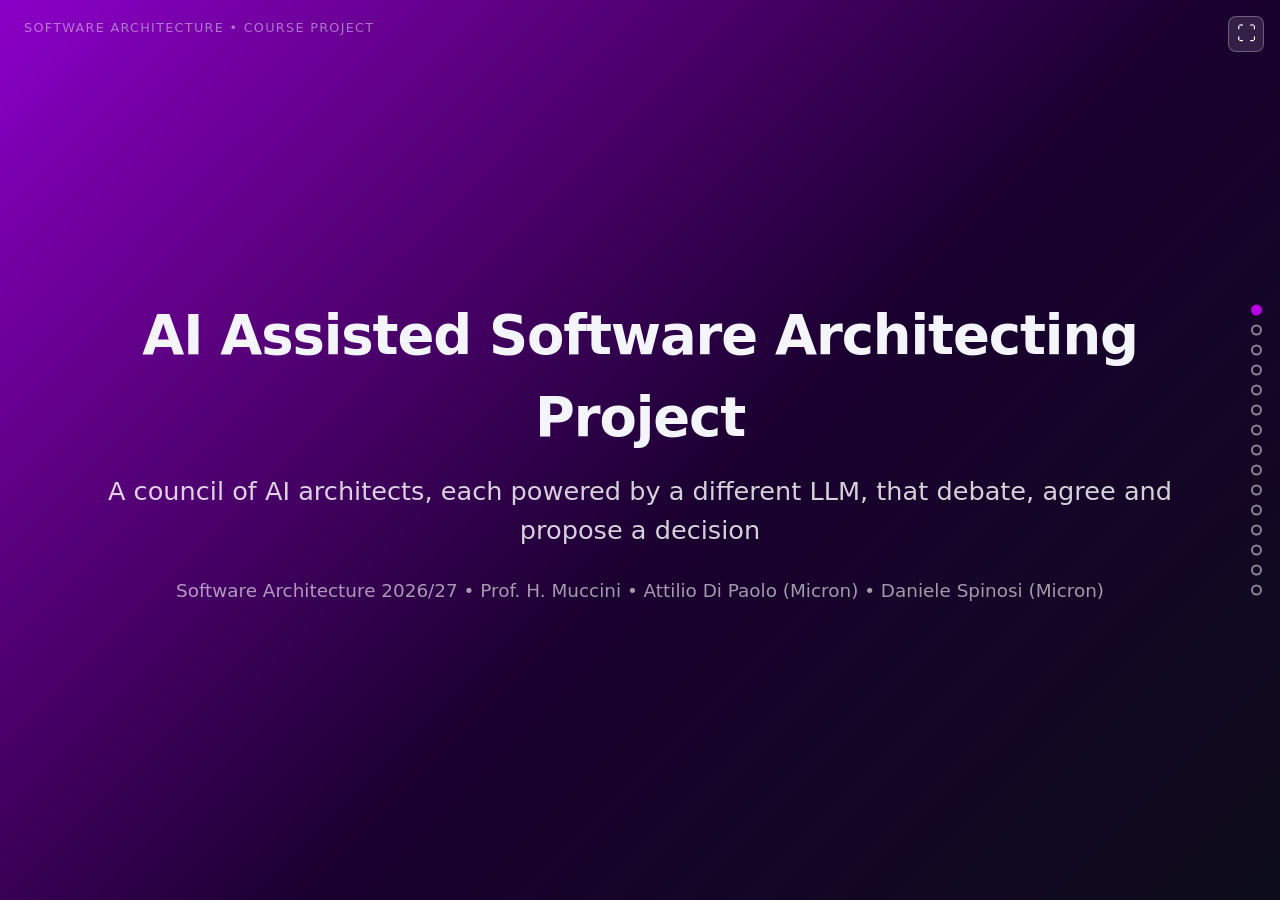
<file: architect-agent-project (2).html>
<!doctype html>
<html lang="en">
<head>
<meta charset="utf-8"/>
<meta name="viewport" content="width=device-width,initial-scale=1"/>
<title>AI Assisted Software Architecting Project — 2026/27</title>
<link rel="icon" href="data:image/svg+xml,<svg xmlns='http://www.w3.org/2000/svg' viewBox='0 0 64 64'><rect width='64' height='64' rx='12' fill='%23b800e6'/><text x='50%25' y='54%25' dominant-baseline='middle' text-anchor='middle' font-family='Segoe UI,Arial,sans-serif' font-weight='800' font-size='34' fill='white'>AC</text></svg>">
<style>
:root{
  --bg:#0d0d1a; --card:#1c1c34; --ink:#f4f5fb; --muted:#aab1c8;
  --line:#2a2a45; --accent:#b800e6; --green:#22c55e; --radius:16px;
}
*{box-sizing:border-box;margin:0;padding:0;}
html,body{height:100%;}
body{font-family:"Segoe UI",system-ui,Arial,sans-serif;background:var(--bg);color:var(--ink);line-height:1.5;}
#deck{height:100vh;overflow-y:scroll;scroll-snap-type:y mandatory;scroll-behavior:smooth;}
.slide{height:100vh;width:100%;scroll-snap-align:start;display:flex;align-items:center;justify-content:center;padding:5vh 6vw;position:relative;overflow:hidden;}
.slide-inner{width:100%;max-width:1180px;position:relative;transform-origin:center center;}
.tag{position:absolute;top:18px;left:24px;font-size:.8rem;color:rgba(255,255,255,.45);text-transform:uppercase;letter-spacing:.1em;}
.slide.title,.slide.divider{background:linear-gradient(135deg,#8b00c8 0%,#5c0080 25%,#1a0030 55%,#0d0d1a 100%);text-align:center;}
.slide.title h1{font-size:3.4rem;font-weight:900;letter-spacing:-.02em;margin-bottom:14px;}
.slide.title .subtitle{font-size:1.6rem;color:rgba(255,255,255,.82);font-weight:500;}
.slide.title .meta{margin-top:28px;font-size:1.15rem;color:rgba(255,255,255,.6);}
.slide.divider h2{font-size:2.8rem;font-weight:900;}
.slide.divider .subtitle{font-size:1.5rem;color:rgba(255,255,255,.8);margin-top:10px;}
.eyebrow{font-size:1.05rem;font-weight:700;color:var(--accent);text-transform:uppercase;letter-spacing:.08em;margin-bottom:6px;}
.slide-title{font-size:2.8rem;font-weight:900;margin-bottom:6px;padding-bottom:14px;border-bottom:2px solid var(--line);}
.bullets{list-style:none;margin-top:24px;}
.bullets li{font-size:1.5rem;margin-bottom:16px;padding-left:34px;position:relative;}
.bullets li::before{content:"\25B8";position:absolute;left:0;color:var(--accent);font-weight:900;}
.bullets li strong{color:#fff;}
.cards{display:grid;grid-template-columns:repeat(auto-fit,minmax(260px,1fr));gap:20px;margin-top:24px;}
.card{background:var(--card);border:1px solid var(--line);border-radius:var(--radius);padding:22px 26px;}
.card h3{font-size:1.6rem;font-weight:800;margin-bottom:8px;}
.card p{font-size:1.35rem;color:var(--muted);}
.card .icon{font-size:2.2rem;margin-bottom:4px;}
.stat{font-size:3rem;font-weight:900;color:var(--accent);margin-bottom:4px;line-height:1.1;}
.note{margin-top:22px;font-size:1.3rem;color:var(--muted);}
.note strong{color:#fff;}
.fs-btn{position:fixed;top:16px;right:16px;z-index:200;background:rgba(255,255,255,.12);border:1px solid rgba(255,255,255,.28);color:#fff;width:36px;height:36px;border-radius:8px;cursor:pointer;font-size:1.2rem;display:flex;align-items:center;justify-content:center;backdrop-filter:blur(6px);}
.fs-btn:hover{background:rgba(255,255,255,.22);}
.progress{position:fixed;left:0;bottom:0;height:8px;width:0;background:linear-gradient(90deg,#9333ea,#22c55e);z-index:200;transition:width .15s;}
.slide-nav{position:fixed;right:18px;top:50%;transform:translateY(-50%);display:flex;flex-direction:column;gap:9px;z-index:200;}
.slide-nav a{width:11px;height:11px;border-radius:50%;border:2px solid rgba(255,255,255,.5);display:block;transition:background .2s,border-color .2s;}
.slide-nav a.active{background:var(--accent);border-color:var(--accent);}
.slide-number{font-size:1rem;font-weight:700;color:var(--muted);background:rgba(255,255,255,.06);border:1px solid var(--line);border-radius:999px;padding:5px 12px;}
.reveal{opacity:0;transform:translateY(24px);transition:opacity .6s ease,transform .6s ease;}
.reveal.in{opacity:1;transform:none;}
/* flow */
.flow{display:flex;align-items:stretch;justify-content:center;gap:0;flex-wrap:wrap;margin:26px 0 8px;row-gap:16px;}
.flow-step{background:var(--card);border:1px solid var(--line);border-radius:12px;padding:14px 16px;font-weight:700;font-size:1.35rem;color:var(--ink);text-align:center;min-width:140px;max-width:190px;}
.flow-step span{display:block;font-weight:400;font-size:1.1rem;color:var(--muted);margin-top:4px;}
.flow-step.hl{border-color:var(--accent);box-shadow:0 0 0 1px var(--accent) inset;}
.flow-arrow{display:flex;align-items:center;color:var(--accent);font-size:1.8rem;font-weight:800;padding:0 8px;}
.loop-back{text-align:center;color:var(--green);font-size:1.3rem;font-weight:700;margin-top:12px;}
/* phases */
.phases{display:grid;grid-auto-flow:column;grid-auto-columns:1fr;gap:8px;margin:26px 0 8px;}
.phase{border-radius:12px;padding:16px 18px;color:#fff;}
.phase .wk{font-size:1rem;font-weight:700;opacity:.85;text-transform:uppercase;letter-spacing:.06em;}
.phase h3{margin:2px 0 6px;font-size:1.45rem;}
.phase p{margin:0;font-size:1.1rem;opacity:.92;}
.phase .ms{margin-top:10px;font-size:1.05rem;font-weight:700;background:rgba(0,0,0,.25);border-radius:8px;padding:4px 8px;display:inline-block;}
.phase.p1{background:#7c3aed;}.phase.p2{background:#2563eb;}.phase.p3{background:#d97706;}.phase.p4{background:#16a34a;}.phase.p5{background:#db2777;}
/* compare */
.compare{display:grid;grid-template-columns:1fr 1fr;gap:16px;margin:26px 0 8px;}
.compare .col{border-radius:14px;padding:20px 24px;border:1px solid var(--line);background:var(--card);}
.compare .col h3{margin:0 0 12px;font-size:1.6rem;}
.compare .col p{font-size:1.3rem;color:var(--muted);margin-bottom:10px;}
.compare .col ul{list-style:none;}
.compare .col li{font-size:1.35rem;margin-bottom:10px;padding-left:26px;position:relative;}
.compare .col li::before{content:"\2022";position:absolute;left:6px;color:var(--accent);font-weight:900;}
.compare .col.good{border-left:5px solid #16a34a;}.compare .col.mid{border-left:5px solid #d97706;}.compare .col.bad{border-left:5px solid #dc2626;}
/* layered architecture */
.arch{display:grid;gap:10px;margin-top:24px;}
.layer{display:grid;grid-template-columns:230px 1fr;gap:12px;align-items:stretch;}
.layer .lname{border-radius:10px;padding:12px 16px;font-weight:800;font-size:1.3rem;color:#fff;display:flex;align-items:center;}
.layer .boxes{display:flex;gap:10px;flex-wrap:wrap;}
.layer .box{flex:1;min-width:150px;background:var(--card);border:1px solid var(--line);border-radius:10px;padding:10px 14px;font-size:1.3rem;text-align:center;display:flex;align-items:center;justify-content:center;}
.l1 .lname{background:#7c3aed;}.l2 .lname{background:#2563eb;}.l3 .lname{background:#d97706;}.l4 .lname{background:#16a34a;}
/* debate transcript */
.chat{display:grid;gap:10px;margin-top:22px;}
.msg{border-radius:14px;padding:11px 18px;font-size:1.3rem;max-width:92%;background:var(--card);border:1px solid var(--line);}
.msg.user{background:#2a2a45;}
.msg.final{background:rgba(34,197,94,.14);border-color:rgba(34,197,94,.6);}
.who{font-weight:800;margin-right:8px;}
.who.h{color:#fff;}.who.chair{color:#c084fc;}.who.perf{color:#60a5fa;}.who.sec{color:#f87171;}.who.cost{color:#fbbf24;}.who.ok{color:var(--green);}
.indent{margin-left:6%;}
/* criteria */
.crit{display:grid;grid-template-columns:1fr 1fr;gap:16px;margin-top:24px;}
.crit .c{background:var(--card);border:1px solid var(--line);border-left:5px solid var(--accent);border-radius:14px;padding:18px 22px;}
.crit .c h3{font-size:1.5rem;font-weight:800;margin-bottom:6px;}
.crit .c h3 .n{color:var(--accent);margin-right:8px;}
.crit .c p{font-size:1.3rem;color:var(--muted);}
</style>
</head>
<body>
<button class="fs-btn" id="fsBtn" title="Fullscreen">&#9974;</button>
<div class="progress" id="progress"></div>
<nav class="slide-nav" id="slideNav"></nav>

<div id="deck">

  <!-- TITLE -->
  <section class="slide title" id="slide-1">
    <span class="tag">Software Architecture &bull; Course Project</span>
    <div class="slide-inner">
      <h1 class="reveal">AI Assisted Software Architecting Project</h1>
      <p class="subtitle reveal">A council of AI architects, each powered by a different LLM, that debate, agree and propose a decision</p>
      <p class="meta reveal">Software Architecture 2026/27 &bull; Prof. H. Muccini &bull; Attilio Di Paolo (Micron) &bull; Daniele Spinosi (Micron)</p>
    </div>
  </section>

  <!-- BACKGROUND -->
  <section class="slide" id="slide-2">
    <div class="slide-inner">
      <p class="eyebrow reveal">Background</p>
      <h1 class="slide-title reveal">Good architecture decisions come from debate</h1>
      <div class="cards">
        <div class="card reveal"><div class="icon">&#9878;</div><h3>Trade-offs, not answers</h3><p>Every choice balances <strong>competing quality attributes</strong>.</p></div>
        <div class="card reveal"><div class="icon">&#128101;</div><h3>Boards, not individuals</h3><p>Real decisions emerge from <strong>architecture review boards</strong> with diverse views.</p></div>
        <div class="card reveal"><div class="icon">&#129302;</div><h3>One LLM, one blind spot</h3><p>A single prompt gives <strong>one confident view</strong> &mdash; no challenge, no dissent.</p></div>
      </div>
      <p class="note reveal"><strong>Hypothesis to test:</strong> a council of specialized agents decides better than a single AI call.</p>
    </div>
  </section>

  <!-- VISION -->
  <section class="slide" id="slide-3">
    <div class="slide-inner">
      <p class="eyebrow reveal">Project goal</p>
      <h1 class="slide-title reveal">A council that argues, then agrees</h1>
      <div class="chat">
        <div class="msg user reveal"><span class="who h">Human architect:</span>Event ingestion for 5k factory tools, on-prem, &lt;1s latency, small ops team.</div>
        <div class="msg indent reveal"><span class="who perf">Agent 1 &middot; LLM A:</span>Kafka &mdash; proven throughput, latency and audit tooling.</div>
        <div class="msg indent reveal"><span class="who cost">Agent 2 &middot; LLM B:</span>Objection: Kafka is heavy for a small team. Consider NATS JetStream.</div>
        <div class="msg indent reveal"><span class="who sec">Agent 3 &middot; LLM C:</span>Is the ops cost real? Kafka operators cut it a lot &mdash; source attached.</div>
        <div class="msg final reveal"><span class="who ok">Chair agent &rarr; Proposal:</span><strong>Kafka (managed operator)</strong>, consensus reached, dissent recorded.</div>
      </div>
      <div class="cards">
        <div class="card reveal"><h3>Architect agents</h3><p><strong>&ge;3 agents</strong>, each on a <strong>different LLM</strong>.</p></div>
        <div class="card reveal"><h3>Chair agent</h3><p>Drives the debate to <strong>consensus</strong> and writes the proposal.</p></div>
        <div class="card reveal"><h3>Human architect</h3><p>Sets requirements, reviews, <strong>makes the final decision</strong>.</p></div>
      </div>
    </div>
  </section>

  <!-- PILLARS -->
  <section class="slide" id="slide-4">
    <div class="slide-inner">
      <p class="eyebrow reveal">Core requirements</p>
      <h1 class="slide-title reveal">Three pillars every team must deliver</h1>
      <div class="cards">
        <div class="card reveal"><div class="stat">1</div><h3>Diverse Council</h3><p>Peer architect agents, each on a <strong>different LLM</strong> with a distinct stance.</p></div>
        <div class="card reveal"><div class="stat">2</div><h3>Debate &amp; Consensus</h3><p>Agents <strong>talk to each other</strong>, challenge, converge on one proposal.</p></div>
        <div class="card reveal"><div class="stat">3</div><h3>Feedback Loop</h3><p>Architect feedback makes later decisions <strong>measurably more accurate</strong>.</p></div>
      </div>
    </div>
  </section>

  <!-- AGENT POOL -->
  <section class="slide" id="slide-5">
    <div class="slide-inner">
      <p class="eyebrow reveal">Pillar 1</p>
      <h1 class="slide-title reveal">The council: peer architects, different minds</h1>
      <div class="compare reveal">
        <div class="col good"><h3>Common to all agents</h3>
          <ul>
            <li>Full <strong>architect</strong> mandate &mdash; not a specialist</li>
            <li>Same question, same knowledge base</li>
            <li>Same output contract (options, trade-offs, confidence)</li>
          </ul></div>
        <div class="col mid"><h3>Different for each agent</h3>
          <ul>
            <li><strong>LLM</strong> &mdash; &ge;3 model families (mandatory)</li>
            <li><strong>Stance</strong> &mdash; temperament &amp; priorities (recommended)</li>
            <li>Optional: temperature, reasoning depth</li>
          </ul></div>
      </div>
      <p class="note reveal"><strong>Why both?</strong> Different LLMs often still agree too quickly. Stances force real <strong>divergence</strong> before consensus.</p>
    </div>
  </section>

  <!-- STANCES -->
  <section class="slide" id="slide-6">
    <div class="slide-inner">
      <p class="eyebrow reveal">Pillar 1 &mdash; suggested stances</p>
      <h1 class="slide-title reveal">Architect Agents: same job, different temperaments</h1>
      <div class="crit">
        <div class="c reveal"><h3>&#9881; Pragmatist</h3><p>Simplest thing that works. Values <strong>time-to-market</strong> and team skills.</p></div>
        <div class="c reveal"><h3>&#128737; Guardian</h3><p>Risk-averse. Values <strong>proven tech</strong>, reliability, security.</p></div>
        <div class="c reveal"><h3>&#128640; Innovator</h3><p>Future-proof. Values <strong>evolvability</strong> and modern options.</p></div>
        <div class="c reveal"><h3>&#129488; Skeptic</h3><p>Challenges every claim. Demands <strong>evidence</strong> and hidden costs.</p></div>
      </div>
      <p class="note reveal"><strong>Rules for the agents:</strong> reach own conclusion alone first &bull; then share and debate &bull; change mind only for an argument &mdash; see next slide.</p>
    </div>
  </section>

  <!-- DEBATE PROTOCOL -->
  <section class="slide" id="slide-7">
    <div class="slide-inner">
      <p class="eyebrow reveal">Pillar 2</p>
      <h1 class="slide-title reveal">Debate protocol: from opinions to a proposal</h1>
      <div class="flow reveal">
        <div class="flow-step">Frame<span>chair sets context &amp; QA scenarios</span></div>
        <div class="flow-arrow">&rarr;</div>
        <div class="flow-step">Propose<span>each agent alone, no peeking</span></div>
        <div class="flow-arrow">&rarr;</div>
        <div class="flow-step hl">Critique &amp; revise<span>challenge, update or defend</span></div>
        <div class="flow-arrow">&rarr;</div>
        <div class="flow-step">Converge<span>vote / score / consensus</span></div>
        <div class="flow-arrow">&rarr;</div>
        <div class="flow-step">Decide<span>ADR + dissent</span></div>
      </div>
      <ul class="bullets">
        <li class="reveal"><strong>Think alone, then debate</strong> &mdash; LLMs tend to agree with whoever they talk to. Collaborating from the start gives instant, shallow agreement.</li>
        <li class="reveal"><strong>Bounded rounds</strong> &mdash; debate must always terminate.</li>
        <li class="reveal"><strong>Deadlock</strong> &mdash; chair tie-break or escalate to the human.</li>
        <li class="reveal"><strong>Keep the minority view</strong> &mdash; dissent is part of the output.</li>
      </ul>
    </div>
  </section>

  <!-- A2A COMMUNICATION -->
  <section class="slide" id="slide-8">
    <div class="slide-inner">
      <p class="eyebrow reveal">Pillar 2 &mdash; communication</p>
      <h1 class="slide-title reveal">Your architecture, your choice &mdash; within the rules</h1>
      <div class="compare reveal">
        <div class="col good"><h3>Free to explore (examples)</h3>
          <ul>
            <li>Any <strong>agentic pattern</strong>: orchestrator, peer-to-peer, hierarchical&hellip;</li>
            <li>Blackboard / shared memory</li>
            <li>Pub/sub message bus</li>
            <li>Protocols: <strong>A2A</strong>, <strong>MCP</strong> for tools</li>
          </ul></div>
        <div class="col mid"><h3>Must be (non-negotiable)</h3>
          <ul>
            <li><strong>Structured</strong> &mdash; typed message schema</li>
            <li><strong>Observable</strong> &mdash; visible live in the demo</li>
            <li><strong>Traceable</strong> &mdash; who said what, based on what</li>
            <li><strong>Swappable</strong> &mdash; add an agent without rewrites</li>
          </ul></div>
      </div>
      <p class="note reveal"><strong>Maximum freedom</strong> on patterns and topology, as long as every "must be" holds. Justify choices in <strong>ADRs</strong>.</p>
    </div>
  </section>

  <!-- KNOWLEDGE -->
  <section class="slide" id="slide-9">
    <div class="slide-inner">
      <p class="eyebrow reveal">Grounding</p>
      <h1 class="slide-title reveal">Knowledge: arguments must cite evidence</h1>
      <div class="compare reveal">
        <div class="col good"><h3>Possible sources</h3>
          <ul>
            <li>Patterns &amp; tactics catalogs</li>
            <li>ISO/IEC 25010 quality model</li>
            <li>Technology radars &amp; vendor docs</li>
            <li>Past ADRs &amp; org principles</li>
          </ul></div>
        <div class="col mid"><h3>Design questions</h3>
          <ul>
            <li>Vector store, knowledge graph, or both?</li>
            <li>How is <strong>provenance</strong> tracked?</li>
            <li>Same KB for every LLM &mdash; <strong>fair debate</strong>?</li>
            <li>How does knowledge stay <strong>fresh</strong>?</li>
          </ul></div>
      </div>
    </div>
  </section>

  <!-- FEEDBACK LOOP -->
  <section class="slide" id="slide-10">
    <div class="slide-inner">
      <p class="eyebrow reveal">Pillar 3</p>
      <h1 class="slide-title reveal">Feedback loop: the human decides, the council learns</h1>
      <div class="flow reveal">
        <div class="flow-step">Council proposes</div>
        <div class="flow-arrow">&rarr;</div>
        <div class="flow-step hl">Human reviews<span>feedback + why</span></div>
        <div class="flow-arrow">&rarr;</div>
        <div class="flow-step">Council revises<span>next iteration</span></div>
        <div class="flow-arrow">&rarr;</div>
        <div class="flow-step hl">Human decides<span>final decision</span></div>
        <div class="flow-arrow">&rarr;</div>
        <div class="flow-step">Agents learn<span>for future decisions</span></div>
      </div>
      <div class="compare reveal">
        <div class="col good"><h3>Short loop: one decision</h3><p>Human feedback is used <strong>in the next debate round</strong> to improve the current proposal.</p></div>
        <div class="col mid"><h3>Long loop: all future decisions</h3><p>The <strong>final human decision</strong> is stored and teaches the agents (e.g. memory, principles, per-model trust).</p></div>
      </div>
      <p class="note reveal"><strong>Goal:</strong> later decisions match the human's final choice more often &mdash; measured on slide 12.</p>
    </div>
  </section>

  <!-- BASELINE -->
  <section class="slide" id="slide-11">
    <div class="slide-inner">
      <p class="eyebrow reveal">Evaluation &mdash; experiment A</p>
      <h1 class="slide-title reveal">Council vs. baseline: is agentic worth it?</h1>
      <div class="compare reveal">
        <div class="col bad"><h3>Baseline</h3>
          <p>Each council LLM <strong>alone</strong>, single prompt, no agents.</p>
          <ul><li>No debate, no roles</li><li>No memory, no feedback loop</li></ul></div>
        <div class="col good"><h3>Architect Council</h3>
          <p>Your <strong>full multi-agent</strong> system.</p>
          <ul><li>Debate, consensus, dissent</li><li>Knowledge + feedback loop</li></ul></div>
      </div>
      <ul class="bullets">
        <li class="reveal"><strong>Beat the best single model</strong> &mdash; same scenarios, same LLMs.</li>
        <li class="reveal"><strong>Measure</strong> accuracy, trade-off coverage, citations, cost, latency.</li>
      </ul>
    </div>
  </section>

  <!-- FEEDBACK EXPERIMENT -->
  <section class="slide" id="slide-12">
    <div class="slide-inner">
      <p class="eyebrow reveal">Evaluation &mdash; experiment B</p>
      <h1 class="slide-title reveal">Prove decisions get more accurate after feedback</h1>
      <div class="flow reveal">
        <div class="flow-step">Benchmark<span>20+ scenarios with expert answers</span></div>
        <div class="flow-arrow">&rarr;</div>
        <div class="flow-step">Split<span>feedback set / held-out test set</span></div>
        <div class="flow-arrow">&rarr;</div>
        <div class="flow-step">Score before<span>on test set</span></div>
        <div class="flow-arrow">&rarr;</div>
        <div class="flow-step">Feedback rounds<span>on feedback set only</span></div>
        <div class="flow-arrow">&rarr;</div>
        <div class="flow-step hl">Score after<span>on same test set</span></div>
      </div>
      <ul class="bullets">
        <li class="reveal"><strong>Never test on feedback scenarios</strong> &mdash; that's memorization, not learning.</li>
        <li class="reveal"><strong>Show the learning curve</strong> across iterations.</li>
        <li class="reveal"><strong>LLM-as-judge</strong> only if calibrated against human ratings.</li>
      </ul>
    </div>
  </section>

  <!-- DELIVERABLES -->
  <section class="slide" id="slide-13">
    <div class="slide-inner">
      <p class="eyebrow reveal">What you hand in</p>
      <h1 class="slide-title reveal">Six deliverables</h1>
      <div class="cards">
        <div class="card reveal"><h3>&#9881; Working council</h3><p>Runnable multi-agent system + baseline.</p></div>
        <div class="card reveal"><h3>&#128208; Architecture doc</h3><p>Software Architecture of the agent system.</p></div>
        <div class="card reveal"><h3>&#128221; ADRs</h3><p>Roles, protocol, consensus, learning lever.</p></div>
      </div>
      <div class="cards">
        <div class="card reveal"><h3>&#128202; Evaluation report</h3><p>Experiments A &amp; B with data.</p></div>
        <div class="card reveal"><h3>&#128187; Source repo</h3><p>Clean history, README, setup in <strong>&lt;10 min</strong>.</p></div>
        <div class="card reveal"><h3>&#127908; Live demo</h3><p>Agents debating live + architecture defense.</p></div>
      </div>
    </div>
  </section>

  <!-- ASSESSMENT -->
  <section class="slide" id="slide-14">
    <div class="slide-inner">
      <p class="eyebrow reveal">Assessment</p>
      <h1 class="slide-title reveal">How your project is evaluated</h1>
      <div class="crit">
        <div class="c reveal"><h3><span class="n">1</span>Agentic software architecture</h3><p>Model diversity, communication, consensus &mdash; well designed and <strong>justified by ADRs</strong>.</p></div>
        <div class="c reveal"><h3><span class="n">2</span>Live agent-to-agent demo</h3><p>Agents visibly <strong>message, challenge and agree</strong> in real time.</p></div>
        <div class="c reveal"><h3><span class="n">3</span>Feedback loop</h3><p>Decisions after feedback are <strong>demonstrably more accurate</strong>.</p></div>
        <div class="c reveal"><h3><span class="n">4</span>Agentic vs. baseline</h3><p>Evidence the council beats <strong>AI without agents</strong> &mdash; or honest analysis why not.</p></div>
      </div>
    </div>
  </section>

  <!-- CLOSING -->
  <section class="slide divider" id="slide-15">
    <span class="tag">Software Architecture 2026/27</span>
    <div class="slide-inner">
      <h2 class="reveal">Build the architecture board you'd want to sit on</h2>
      <p class="subtitle reveal">Questions &amp; discussion</p>
    </div>
  </section>
</div>

<script>
var deck=document.getElementById('deck');
var slides=Array.prototype.slice.call(document.querySelectorAll('.slide'));
var nav=document.getElementById('slideNav');
var progress=document.getElementById('progress');

slides.forEach(function(s,i){
  var a=document.createElement('a');a.href='#'+s.id;a.title='Slide '+(i+1);nav.appendChild(a);
  if(!s.classList.contains('title')&&!s.classList.contains('divider')){
    var n=document.createElement('div');n.className='slide-number';n.textContent=(i+1)+' / '+slides.length;
    n.style.position='absolute';n.style.bottom='18px';n.style.right='24px';s.appendChild(n);
  }
});
var dots=Array.prototype.slice.call(nav.children);

function scaleSlides(){
  document.querySelectorAll('.slide-inner').forEach(function(inner){
    inner.style.transform='none';
    var slideH=inner.parentElement.clientHeight*0.9;
    var contentH=inner.scrollHeight;
    if(contentH>slideH){inner.style.transform='scale('+Math.max(0.82,slideH/contentH)+')';}
  });
}
window.addEventListener('load',scaleSlides);
window.addEventListener('resize',scaleSlides);

var cur=0;
var io=new IntersectionObserver(function(es){
  es.forEach(function(e){
    var i=slides.indexOf(e.target);
    if(e.isIntersecting){
      cur=i;
      dots.forEach(function(d){d.classList.remove('active');});
      if(dots[i]){dots[i].classList.add('active');}
      e.target.querySelectorAll('.reveal').forEach(function(el,k){setTimeout(function(){el.classList.add('in');},k*90);});
    }
  });
},{threshold:.5});
slides.forEach(function(s){io.observe(s);});

deck.addEventListener('scroll',function(){
  progress.style.width=(deck.scrollTop/(deck.scrollHeight-deck.clientHeight)*100)+'%';
});

function go(i){cur=Math.max(0,Math.min(slides.length-1,i));slides[cur].scrollIntoView({behavior:'smooth'});}
window.addEventListener('keydown',function(e){
  if(['ArrowDown','ArrowRight',' ','PageDown'].indexOf(e.key)>-1){e.preventDefault();go(cur+1);}
  if(['ArrowUp','ArrowLeft','PageUp'].indexOf(e.key)>-1){e.preventDefault();go(cur-1);}
});

document.getElementById('fsBtn').addEventListener('click',function(){
  if(document.fullscreenElement){document.exitFullscreen();}else{document.documentElement.requestFullscreen();}
});
</script>
</body>
</html>
</file>
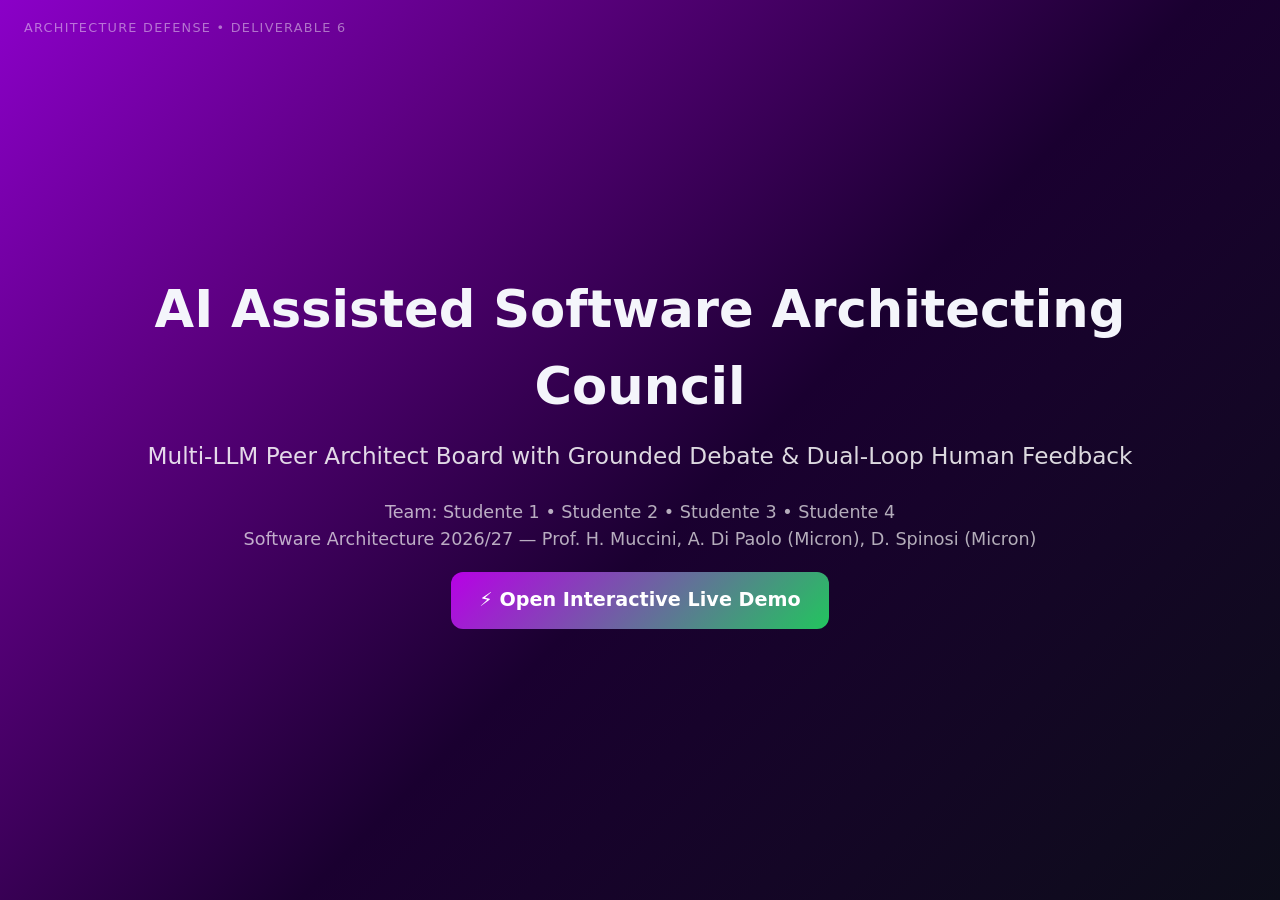
<file: docs/defense_presentation.html>
<!doctype html>
<html lang="en">
<head>
<meta charset="utf-8"/>
<meta name="viewport" content="width=device-width,initial-scale=1"/>
<title>Architecture Defense — AI Assisted Software Architecting Council</title>
<style>
:root{
  --bg:#0d0d1a; --card:#1c1c34; --ink:#f4f5fb; --muted:#aab1c8;
  --line:#2a2a45; --accent:#b800e6; --green:#22c55e; --radius:16px;
}
*{box-sizing:border-box;margin:0;padding:0;}
html,body{height:100%;}
body{font-family:"Segoe UI",system-ui,Arial,sans-serif;background:var(--bg);color:var(--ink);line-height:1.5;}
#deck{height:100vh;overflow-y:scroll;scroll-snap-type:y mandatory;scroll-behavior:smooth;}
.slide{height:100vh;width:100%;scroll-snap-align:start;display:flex;align-items:center;justify-content:center;padding:5vh 6vw;position:relative;overflow:hidden;}
.slide-inner{width:100%;max-width:1180px;position:relative;}
.tag{position:absolute;top:18px;left:24px;font-size:.8rem;color:rgba(255,255,255,.45);text-transform:uppercase;letter-spacing:.1em;}
.slide.title{background:linear-gradient(135deg,#8b00c8 0%,#5c0080 25%,#1a0030 55%,#0d0d1a 100%);text-align:center;}
.slide.title h1{font-size:3.2rem;font-weight:900;margin-bottom:14px;}
.slide.title .subtitle{font-size:1.45rem;color:rgba(255,255,255,.85);}
.slide.title .meta{margin-top:26px;font-size:1.1rem;color:rgba(255,255,255,.68);}
.eyebrow{font-size:1rem;font-weight:700;color:var(--accent);text-transform:uppercase;letter-spacing:.08em;margin-bottom:6px;}
.slide-title{font-size:2.4rem;font-weight:900;margin-bottom:10px;padding-bottom:12px;border-bottom:2px solid var(--line);}
.cards{display:grid;grid-template-columns:repeat(auto-fit,minmax(240px,1fr));gap:18px;margin-top:20px;}
.card{background:var(--card);border:1px solid var(--line);border-radius:var(--radius);padding:20px 22px;}
.card h3{font-size:1.35rem;font-weight:800;margin-bottom:6px;}
.card p{font-size:1.1rem;color:var(--muted);}
.stat{font-size:2.6rem;font-weight:900;color:var(--accent);line-height:1.1;margin-bottom:4px;}
.arch{display:grid;gap:10px;margin-top:18px;}
.layer{display:grid;grid-template-columns:240px 1fr;gap:12px;align-items:stretch;}
.layer .lname{border-radius:10px;padding:12px 16px;font-weight:800;font-size:1.1rem;color:#fff;display:flex;align-items:center;}
.layer .boxes{display:flex;gap:10px;flex-wrap:wrap;}
.layer .box{flex:1;min-width:150px;background:var(--card);border:1px solid var(--line);border-radius:10px;padding:10px 14px;font-size:1.05rem;text-align:center;display:flex;align-items:center;justify-content:center;}
.l1 .lname{background:#7c3aed;}.l2 .lname{background:#2563eb;}.l3 .lname{background:#d97706;}.l4 .lname{background:#16a34a;}
.flow{display:flex;align-items:stretch;justify-content:center;gap:0;flex-wrap:wrap;margin:22px 0 8px;row-gap:12px;}
.flow-step{background:var(--card);border:1px solid var(--line);border-radius:12px;padding:14px 16px;font-weight:700;font-size:1.15rem;text-align:center;min-width:140px;max-width:190px;}
.flow-step span{display:block;font-weight:400;font-size:.95rem;color:var(--muted);margin-top:4px;}
.flow-step.hl{border-color:var(--accent);box-shadow:0 0 0 1px var(--accent) inset;}
.flow-arrow{display:flex;align-items:center;color:var(--accent);font-size:1.6rem;font-weight:800;padding:0 8px;}
table{width:100%;border-collapse:collapse;margin-top:18px;font-size:1.05rem;}
th,td{padding:11px 14px;border-bottom:1px solid var(--line);text-align:left;}
th{color:var(--muted);background:rgba(255,255,255,.04);}
.demo-btn{display:inline-block;margin-top:20px;padding:14px 28px;border-radius:12px;background:linear-gradient(135deg,#b800e6,#22c55e);color:#fff;font-weight:800;font-size:1.2rem;text-decoration:none;}
</style>
</head>
<body>
<div id="deck">

  <!-- SLIDE 1: TITLE -->
  <section class="slide title">
    <span class="tag">Architecture Defense &bull; Deliverable 6</span>
    <div class="slide-inner">
      <h1>AI Assisted Software Architecting Council</h1>
      <p class="subtitle">Multi-LLM Peer Architect Board with Grounded Debate &amp; Dual-Loop Human Feedback</p>
      <p class="meta">Team: Studente 1 &bull; Studente 2 &bull; Studente 3 &bull; Studente 4<br/>Software Architecture 2026/27 &mdash; Prof. H. Muccini, A. Di Paolo (Micron), D. Spinosi (Micron)</p>
      <a href="/" class="demo-btn">&#9889; Open Interactive Live Demo</a>
    </div>
  </section>

  <!-- SLIDE 2: 4-LAYER SYSTEM ARCHITECTURE -->
  <section class="slide">
    <div class="slide-inner">
      <p class="eyebrow">Deliverable 2 &mdash; Software Architecture</p>
      <h1 class="slide-title">Four-Layer Agentic System Architecture</h1>
      <div class="arch">
        <div class="layer l1">
          <div class="lname">1. Presentation &amp; SSE</div>
          <div class="boxes">
            <div class="box">Live Debate SPA</div>
            <div class="box">SSE Real-Time Stream</div>
            <div class="box">A2A JSON Trace Inspector</div>
            <div class="box">Evaluation Lab UI</div>
          </div>
        </div>
        <div class="layer l2">
          <div class="lname">2. Protocol Orchestrator</div>
          <div class="boxes">
            <div class="box">5-Phase State Machine</div>
            <div class="box">Chair Synthesizer Agent</div>
            <div class="box">Swappable Agent Registry</div>
            <div class="box">Single-LLM Baseline Runner</div>
          </div>
        </div>
        <div class="layer l3">
          <div class="lname">3. Bus, KB &amp; Learning</div>
          <div class="boxes">
            <div class="box">Typed A2A Pub/Sub Bus</div>
            <div class="box">Shared ISO 25010 &amp; Pattern KB</div>
            <div class="box">Short-Loop Revision Engine</div>
            <div class="box">Long-Loop Trust &amp; Principles</div>
          </div>
        </div>
        <div class="layer l4">
          <div class="lname">4. Multi-LLM Adapter</div>
          <div class="boxes">
            <div class="box">OpenAI GPT-OSS 120B (Groq)</div>
            <div class="box">Google Gemini 2.5 Flash</div>
            <div class="box">Alibaba Qwen 3.8 27B</div>
            <div class="box">GPT-OSS 20B / ALLaM-2</div>
          </div>
        </div>
      </div>
    </div>
  </section>

  <!-- SLIDE 3: PILLAR 1 & 2 -->
  <section class="slide">
    <div class="slide-inner">
      <p class="eyebrow">Pillars 1 &amp; 2 &mdash; Diverse Council &amp; 5-Phase Protocol</p>
      <h1 class="slide-title">Think Alone First, Then Challenge with Evidence</h1>
      <div class="flow">
        <div class="flow-step">1. Frame<span>Chair sets context, QAs &amp; retrieves KB</span></div>
        <div class="flow-arrow">&rarr;</div>
        <div class="flow-step hl">2. Propose<span>4 agents in strict isolation (no peeking)</span></div>
        <div class="flow-arrow">&rarr;</div>
        <div class="flow-step hl">3. Critique<span>Challenge peers &amp; flip only on KB proof</span></div>
        <div class="flow-arrow">&rarr;</div>
        <div class="flow-step">4. Converge<span>Trust-weighted consensus tally</span></div>
        <div class="flow-arrow">&rarr;</div>
        <div class="flow-step">5. Decide<span>Formal ADR + Minority Dissent</span></div>
      </div>
      <div class="cards">
        <div class="card"><h3>&#9881; Pragmatist</h3><p><strong>GPT-OSS 120B</strong> &bull; Protects small teams from operational overload.</p></div>
        <div class="card"><h3>&#128737; Guardian</h3><p><strong>Gemini 2.5 Flash</strong> &bull; Prioritizes reliability, security &amp; sovereignty.</p></div>
        <div class="card"><h3>&#128640; Innovator</h3><p><strong>Qwen 3.8 27B</strong> &bull; Champions high-scale &amp; cloud-native evolution.</p></div>
        <div class="card"><h3>&#129488; Skeptic</h3><p><strong>GPT-OSS 20B / ALLaM</strong> &bull; Exposes hidden Day-2 TCO &amp; demands citations.</p></div>
      </div>
    </div>
  </section>

  <!-- SLIDE 4: EXPERIMENT A & B RESULTS -->
  <section class="slide">
    <div class="slide-inner">
      <p class="eyebrow">Deliverable 4 &mdash; Experimental Evaluation (24 Scenarios: 12 Feedback / 12 Held-Out Test)</p>
      <h1 class="slide-title">Quantitative Proof: Experiment A &amp; Experiment B</h1>
      <div class="cards">
        <div class="card"><div class="stat">100.0%</div><h3>Full Council Accuracy</h3><p>Beats best single LLM (<strong>75.0%</strong>) by <strong>+25.0%</strong> on Held-Out Test Set.</p></div>
        <div class="card"><div class="stat">+33.3%</div><h3>Feedback Loop Gain</h3><p>Held-Out Test accuracy rises from <strong>66.7%</strong> (Iter 0) to <strong>100.0%</strong> (Iter 3).</p></div>
        <div class="card"><div class="stat">8.0x</div><h3>Trade-off Coverage</h3><p>8 explicit quality trade-offs &amp; 3 verified KB citations per ADR vs. 1 in baseline.</p></div>
      </div>
      <table>
        <thead>
          <tr><th>System / Checkpoint (Held-Out Test Set, N=12)</th><th>Exact Accuracy</th><th>Quality Score</th><th>Avg Consensus</th><th>Trade-offs</th></tr>
        </thead>
        <tbody>
          <tr><td>Best Single LLM Alone (No Debate, No Memory)</td><td>75.0%</td><td>83.3%</td><td>N/A</td><td>1.0</td></tr>
          <tr><td>Architect Council — Iteration 0 (Before Feedback)</td><td>66.7%</td><td>70.8%</td><td>74.9%</td><td>8.0</td></tr>
          <tr><td>Architect Council — Iteration 1 (After 4 Feedback Scenarios)</td><td>100.0%</td><td>100.0%</td><td>89.9%</td><td>8.0</td></tr>
          <tr style="background:rgba(34,197,94,.12);font-weight:700;"><td>Architect Council — Iteration 3 (After 12 Feedback Scenarios)</td><td>100.0%</td><td>100.0%</td><td>100.0%</td><td>8.0</td></tr>
        </tbody>
      </table>
    </div>
  </section>

</div>
</body>
</html>
</file>
